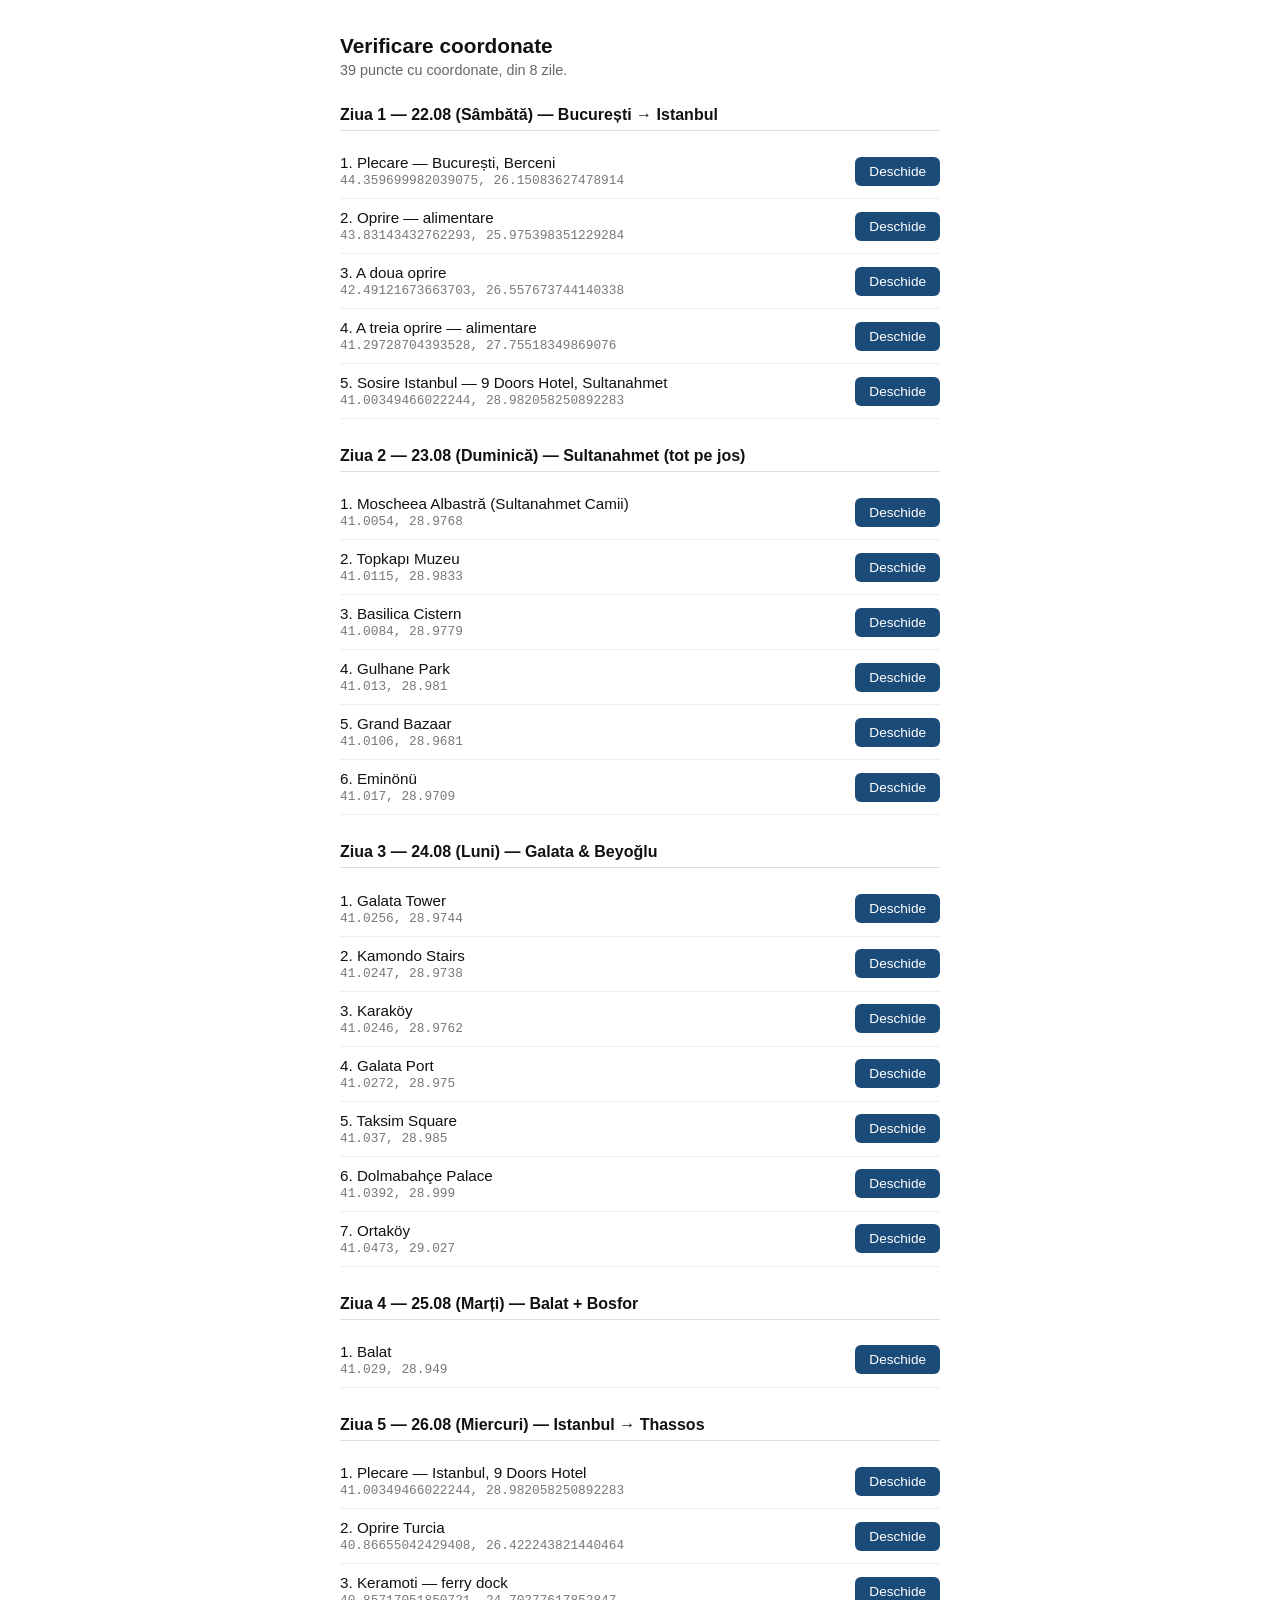
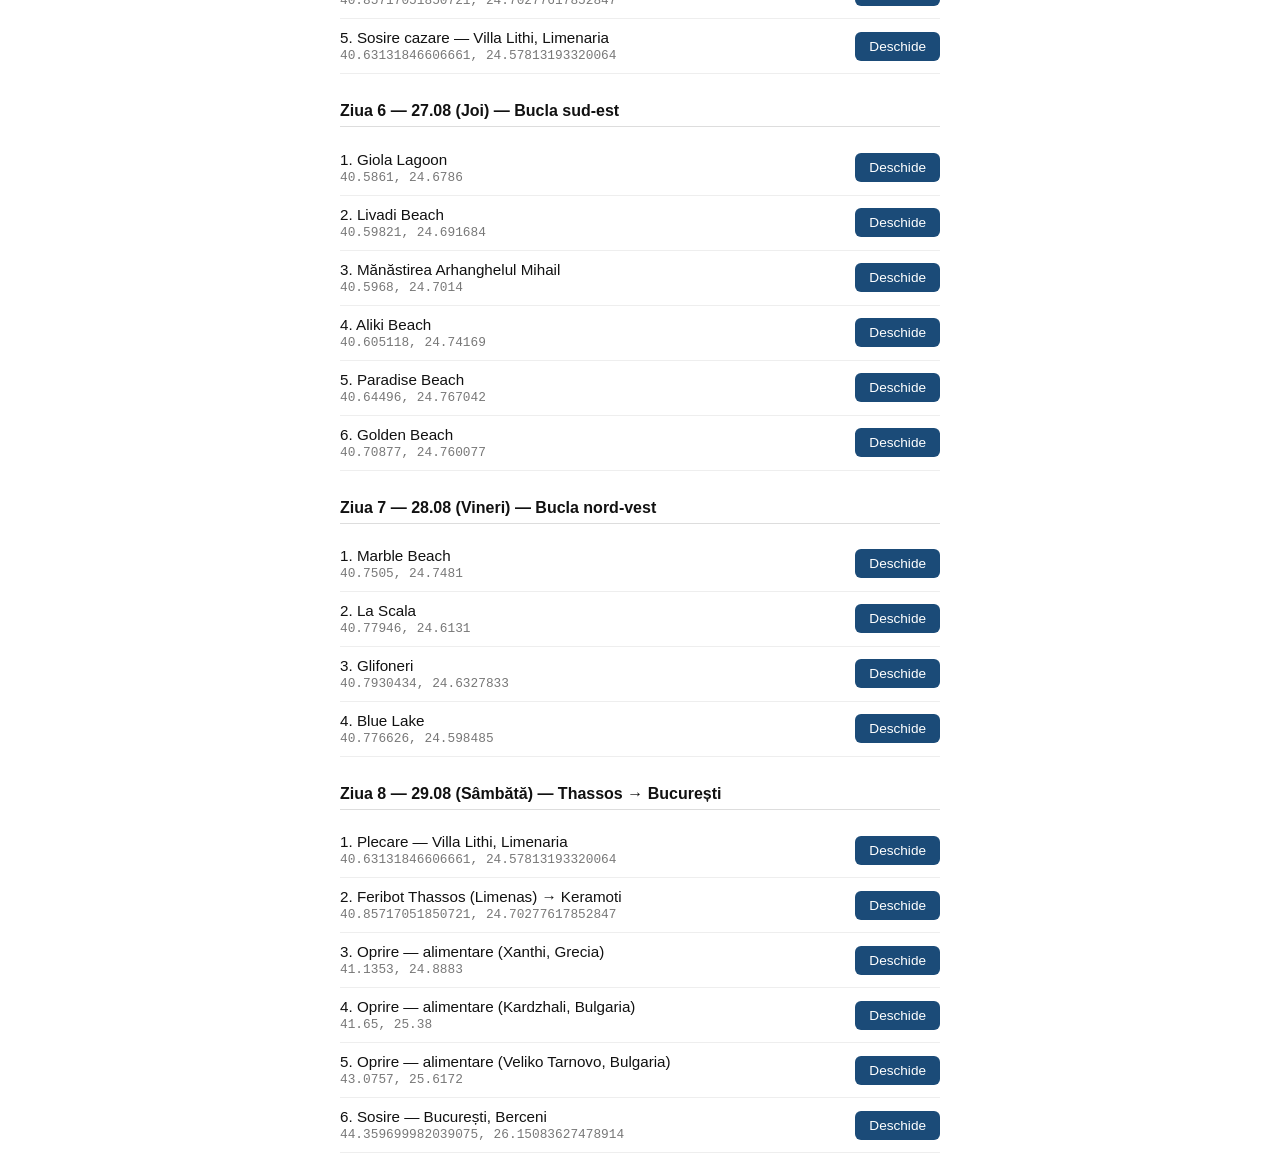
<file: verificare.html>
<!DOCTYPE html>
<html lang="ro">
<head>
<meta charset="UTF-8">
<meta name="viewport" content="width=device-width, initial-scale=1.0">
<title>Verificare coordonate</title>
<style>
  * { box-sizing: border-box; }
  body {
    font-family: Arial, Helvetica, sans-serif;
    max-width: 640px;
    margin: 0 auto;
    padding: 20px;
    background: #fff;
    color: #111;
  }
  h1 { font-size: 1.3rem; margin-bottom: 4px; }
  #count { color: #666; font-size: 0.9rem; margin-top: 0; }
  h2 {
    font-size: 1rem;
    margin-top: 28px;
    padding-bottom: 6px;
    border-bottom: 1px solid #ddd;
  }
  ul { list-style: none; padding: 0; margin: 0; }
  li {
    display: flex;
    justify-content: space-between;
    align-items: center;
    gap: 12px;
    padding: 10px 0;
    border-bottom: 1px solid #eee;
  }
  .label { font-size: 0.95rem; }
  .coords {
    display: block;
    color: #777;
    font-size: 0.8rem;
    font-family: monospace;
    margin-top: 2px;
  }
  a.btn {
    flex-shrink: 0;
    background: #1B4B78;
    color: #fff;
    text-decoration: none;
    padding: 7px 14px;
    border-radius: 6px;
    font-size: 0.85rem;
    white-space: nowrap;
  }
  a.btn:active { opacity: 0.85; }
</style>
</head>
<body>

<h1>Verificare coordonate</h1>
<p id="count">Se încarcă...</p>
<div id="list"></div>

<script src="data.js"></script>
<script>
  const container = document.getElementById('list');
  let total = 0;

  TRIP_DAYS.forEach((day) => {
    const stops = day.stops.filter((s) => s.lat != null && s.lng != null);
    if (!stops.length) return;

    const h2 = document.createElement('h2');
    h2.textContent = `Ziua ${day.id} — ${day.date} (${day.weekday}) — ${day.title}`;
    container.appendChild(h2);

    const ul = document.createElement('ul');
    stops.forEach((s) => {
      total++;
      const li = document.createElement('li');
      li.innerHTML = `
        <span class="label">${s.order}. ${s.title}<span class="coords">${s.lat}, ${s.lng}</span></span>
        <a class="btn" target="_blank" rel="noopener" href="https://www.google.com/maps/search/?api=1&query=${s.lat},${s.lng}">Deschide</a>
      `;
      ul.appendChild(li);
    });
    container.appendChild(ul);
  });

  document.getElementById('count').textContent = `${total} puncte cu coordonate, din ${TRIP_DAYS.length} zile.`;
</script>
</body>
</html>
</file>
